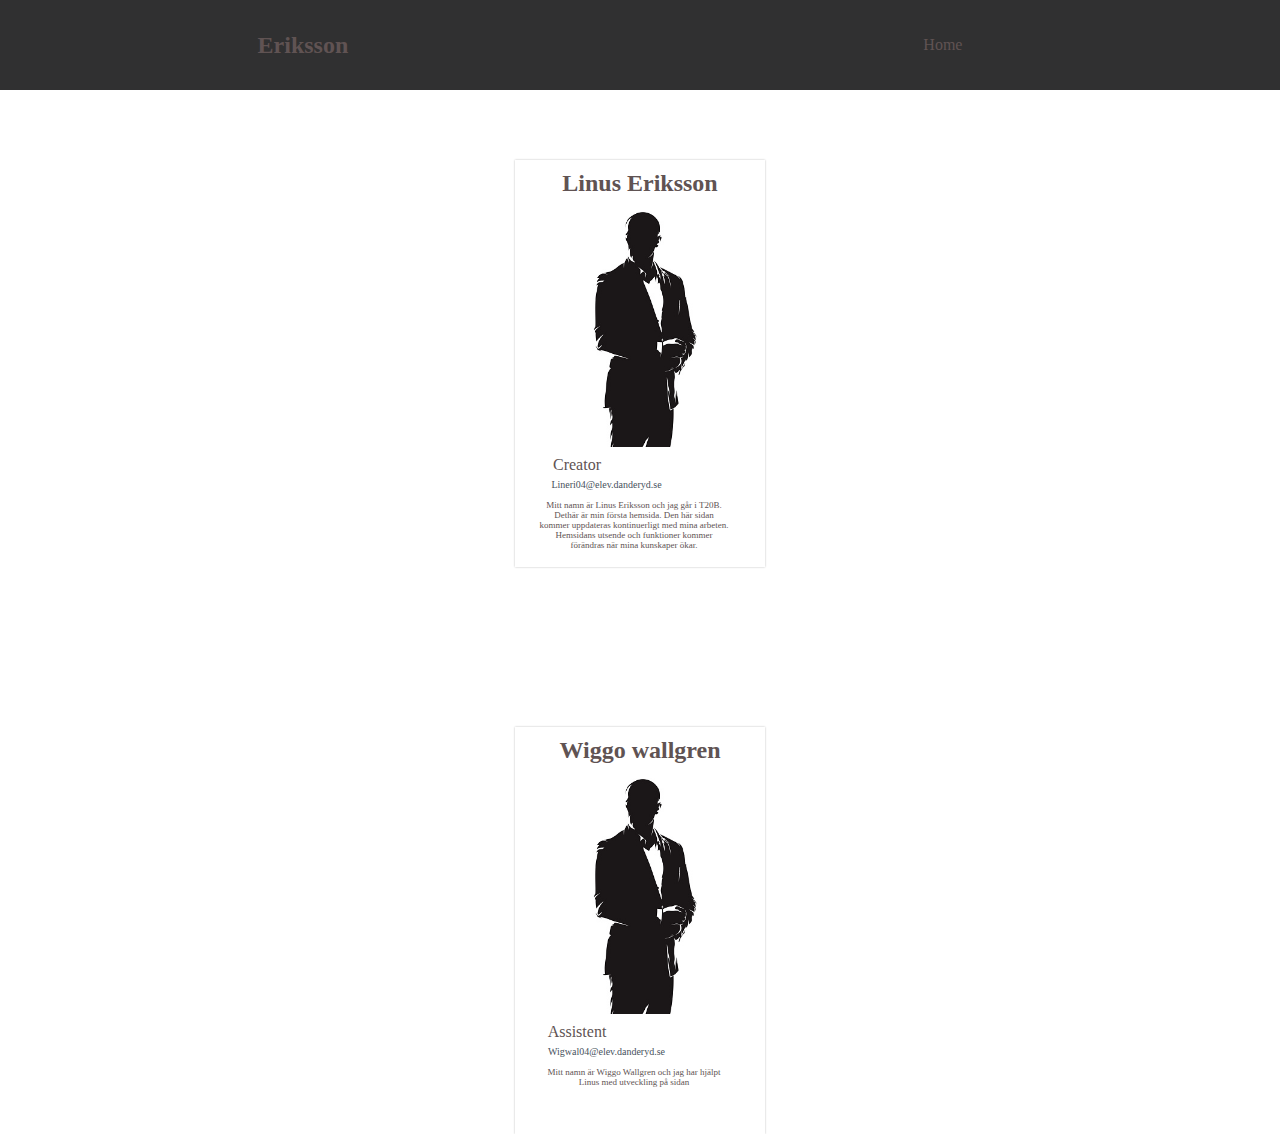
<file: Team.htm>
<!DOCTYPE html>
<html>
  <head>
    <title>Team</title>
    <meta charset="UTF-8">
    <meta name="description" content="">
    <meta name="keywords" content="">
    <link rel="stylesheet" href="Team.css">
    <link rel="icon" type="image/x-icon" href="favicon.png" sizes="32x32">
  </head>
  <body>
    <heder>
        <nav>
        <div class="nav-wrapper">
        <div class="menu">
          <h2>Eriksson</h2>
          <ul>
            <li> <a href="http://webbem.se/elever/2022-23/lineri04/">Home</a></li>
            <li> <a href="http://webbem.se/elever/2022-23/lineri04/#arb"></a></li>
          </ul>
        </div>
        </div>
        </nav>
      </heder>
      <main>
      <div class="center-card">
        <div class="about-card">
          <h2>Linus Eriksson</h2>
          <img src="007.jpg" alt="En en så kallade affärs man" >
          <div class="p-wrapper">
            <p class="work-possition">Creator</p>
            <p class="work-possition work-mail">Lineri04@elev.danderyd.se</p>
          </div>
          <p class="work-text">Mitt namn är Linus Eriksson och jag går i T20B. Dethär är min första hemsida. Den här sidan kommer uppdateras kontinuerligt med mina arbeten. Hemsidans utsende och funktioner kommer förändras när mina kunskaper ökar.</p>
        </div>
      </div>
      <!--wiggo-->
      <div class="center-card2">
        <div class="about-card2">
          <h2>Wiggo wallgren</h2>
          <img src="007.jpg" alt="En en så kallade affärs man" >
          <div class="p-wrapper2">
            <p class="work-possition2">Assistent</p>
            <p class="work-possition2 work-mail2">Wigwal04@elev.danderyd.se</p>
          </div>
          <p class="work-text2">Mitt namn är Wiggo Wallgren och jag har hjälpt Linus med utveckling på sidan</p>
        </div>
      </div>


      </main>



    
  </body>
</html>
</file>
<file: Team.css>
*{
  margin: 0;
  padding: 0;
}
body{
  background-color:#ffff;
  color:#605353;
}
h1{
  text-align:center;
  margin-top:12vh;
}
.text1{
  width:450px;
  display:flex;
  align-items:center;
  margin-left: 48px;
}
.wrapper{
  display:flex;
  justify-content:center;
  margin-top:6vh;
}
.bild{
  width: 170px;
  height: 218px;
  object-fit: cover;
}
.nav-wrapper{
  width:100%;
  height:10vh;
  background-color:#303031;
  display:flex;
  flex-direction: row;
  position: fixed;
  top:0;
}

.menu{
display: flex;
  width: 100%;
  justify-content: space-around;
}

h2{
display: flex;
align-items: center;
justify-content: center;

}

.menu ul{
display: flex;
  flex-direction: row;
  align-items: center;
}

.menu ul li{
margin-left: 60px;
list-style: none;
}

.menu ul li a{
  text-decoration: none;
  color: #605353;
  font-style: 20px;
}

.platformer{
    width:250px;
    margin-left: auto;
    margin-right:auto;
    margin-bottom: 20px;
    position:relative;
}

.center-card{
  margin-top: 70px;
  display: flex;
  justify-content: space-around;
  align-content: space-around;
}

.p-wrapper{
  display: flex;
  flex-direction: column;
}

.about-card{
    max-width: 250px;
    text-align: center;
    width: 500px;
    margin-top: 10vh;
    background-color: white;
    box-shadow: 0 0 2px 0px #bdbdbd;
    height: 407px;
  }

  .space-cards{
    margin-left: 2rem;
  }
  .about-card h2{
    padding-top: 10px;
  }
  .work-possition{
    float: left;
    margin-left: -126px;
    margin-top: 5px;
    display: flex;
    justify-content: center;
  }
  .work-mail{
    color: #47525d;
    font-size: 10px;
    margin-bottom: 10px;
    margin-left: -67px;
  }
  .work-text{
    float: left;
    margin-left: 24px;
    max-width: 190px;
    font-size: 9px;
  }
  .about-card img{
    object-fit: cover;
    object-position: center;
    height: 250px;
    width: 200px;
  }

  .center-card{
  margin-top: 70px;
  display: flex;
  justify-content: space-around;
  align-content: space-around;
}

.p-wrapper{
  display: flex;
  flex-direction: column;
}

.about-card{
    max-width: 250px;
    text-align: center;
    width: 500px;
    margin-top: 10vh;
    background-color: white;
    box-shadow: 0 0 2px 0px #bdbdbd;
    height: 407px;
  }

  .space-cards{
    margin-left: 2rem;
  }
  .about-card h2{
    padding-top: 10px;
  }
  .work-possition{
    float: left;
    margin-left: -126px;
    margin-top: 5px;
    display: flex;
    justify-content: center;
  }
  .work-mail{
    color: #47525d;
    font-size: 10px;
    margin-bottom: 10px;
    margin-left: -67px;
  }
  .work-text{
    float: left;
    margin-left: 24px;
    max-width: 190px;
    font-size: 9px;
  }
  .about-card img{
    object-fit: cover;
    object-position: center;
    height: 250px;
    width: 200px;
  }

  .center-card2{
    margin-top: 70px;
    display: flex;
    justify-content: space-around;
    align-content: space-around;
  }
  
  .p-wrapper2{
    display: flex;
    flex-direction: column;
  }
  
    .about-card2{
      max-width: 250px;
      text-align: center;
      width: 500px;
      margin-top: 10vh;
      background-color: white;
      box-shadow: 0 0 2px 0px #bdbdbd;
      height: 407px;
    }
  
    .space-cards{
      margin-left: 2rem;
    }
    .about-card2 h2{
      padding-top: 10px;
    }
    .work-possition2{
      float: left;
      margin-left: -126px;
      margin-top: 5px;
      display: flex;
      justify-content: center;
    }
    .work-mail2{
      color: #47525d;
      font-size: 10px;
      margin-bottom: 10px;
      margin-left: -67px;
    }
    .work-text2{
      float: left;
      margin-left: 24px;
      max-width: 190px;
      font-size: 9px;
    }
    .about-card2 img{
      object-fit: cover;
      object-position: center;
      height: 250px;
      width: 200px;
    }
</file>
